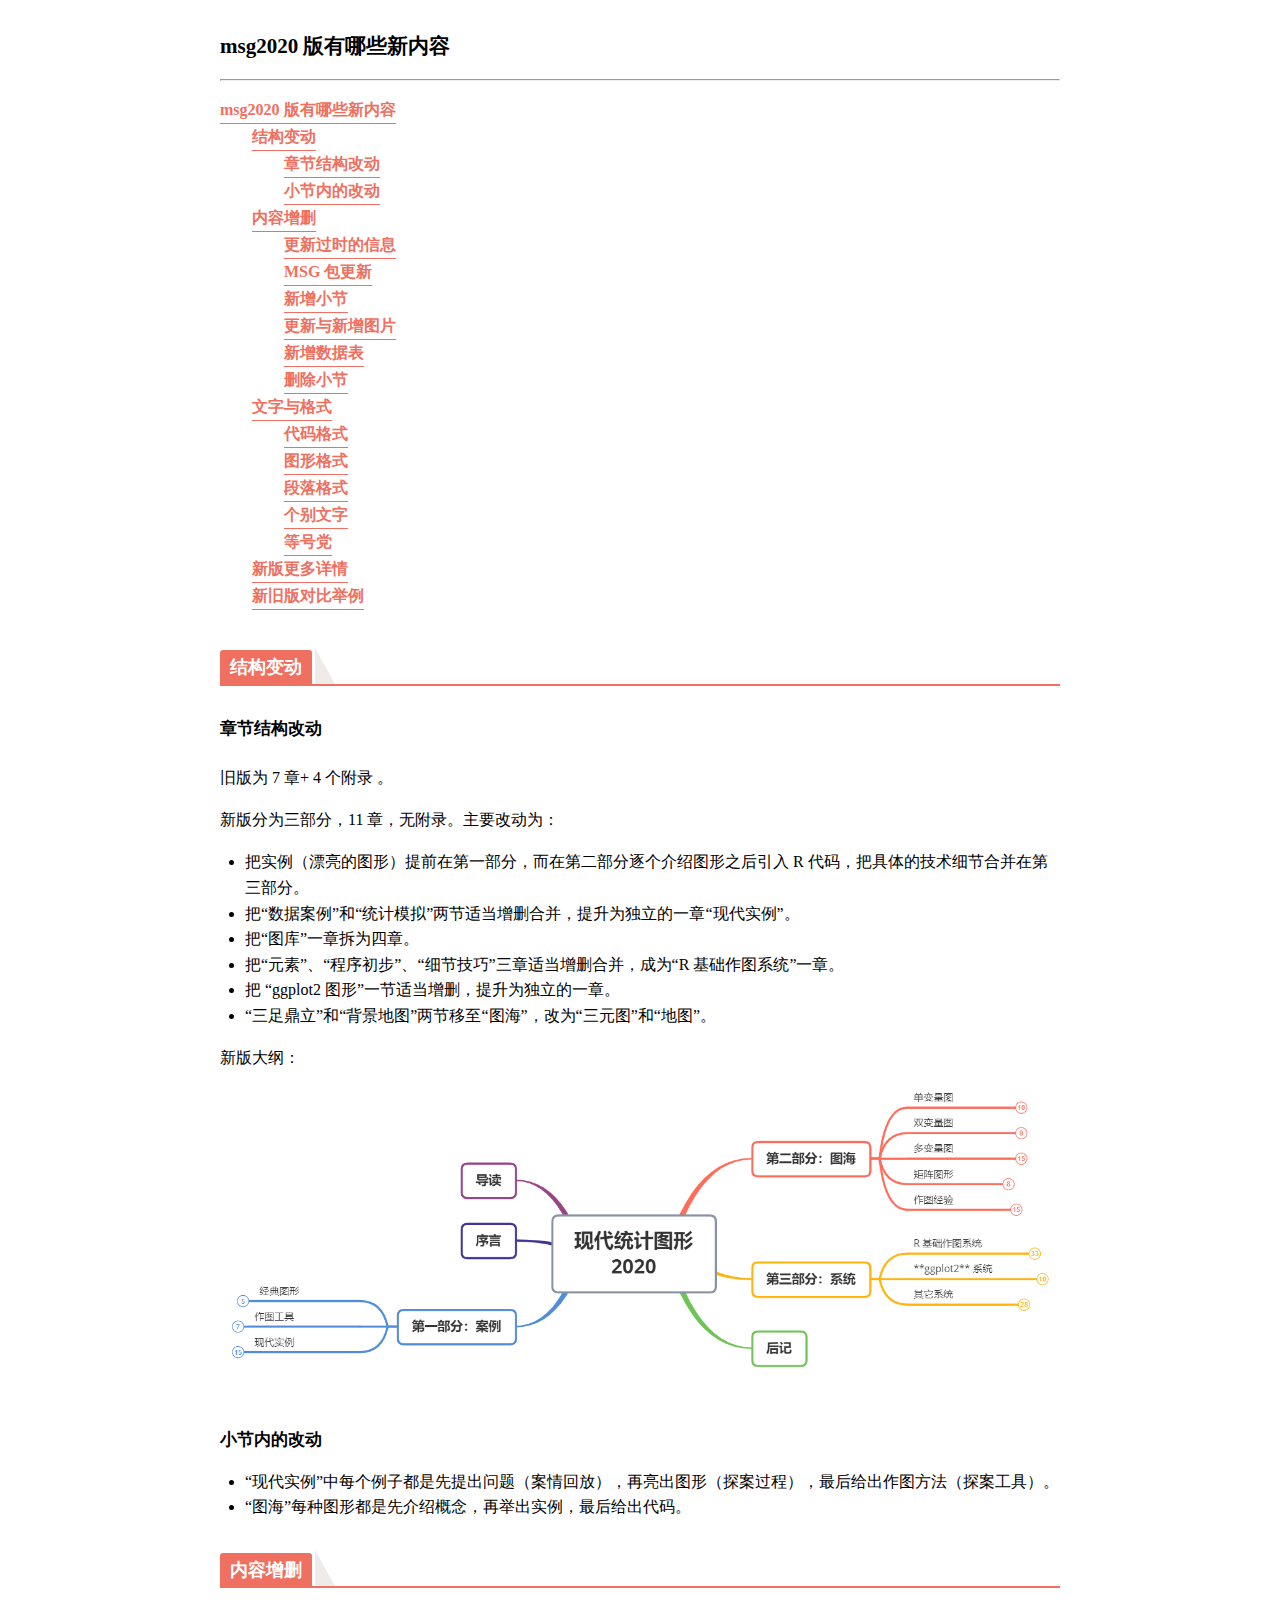
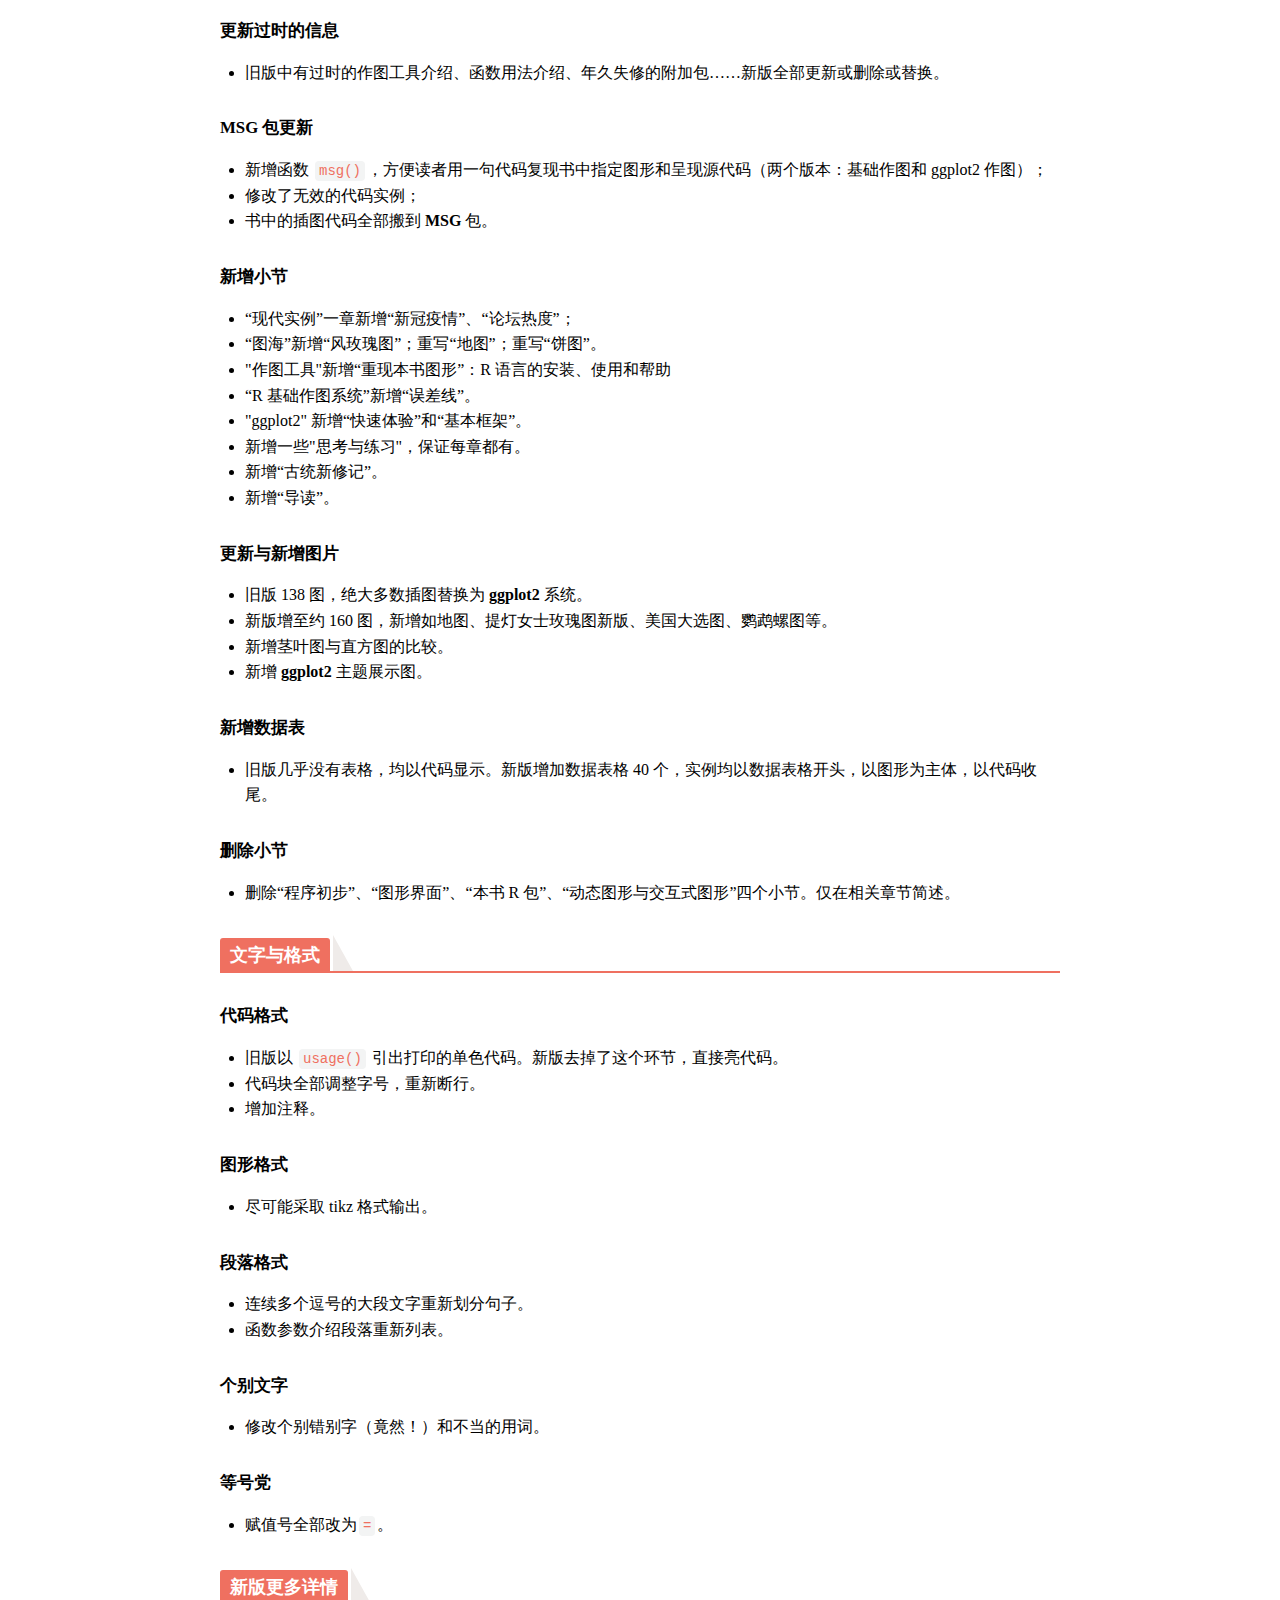
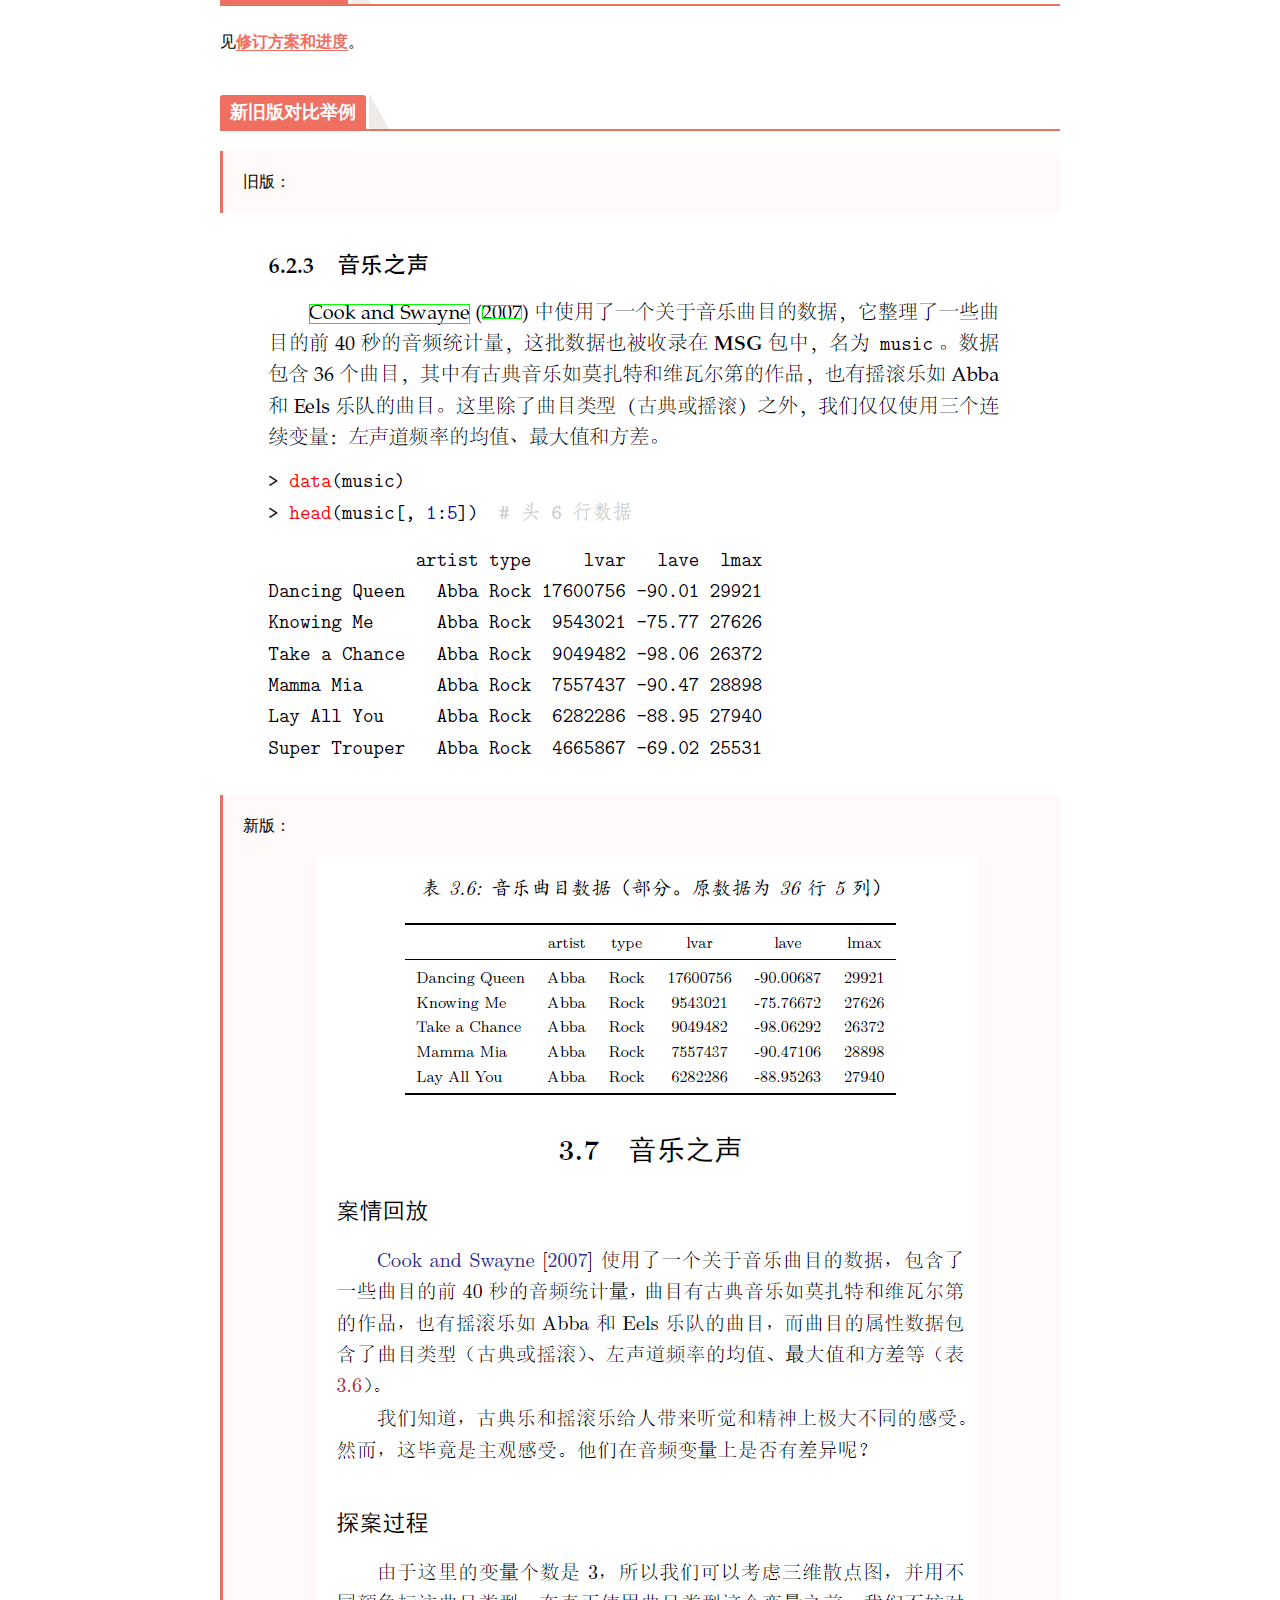
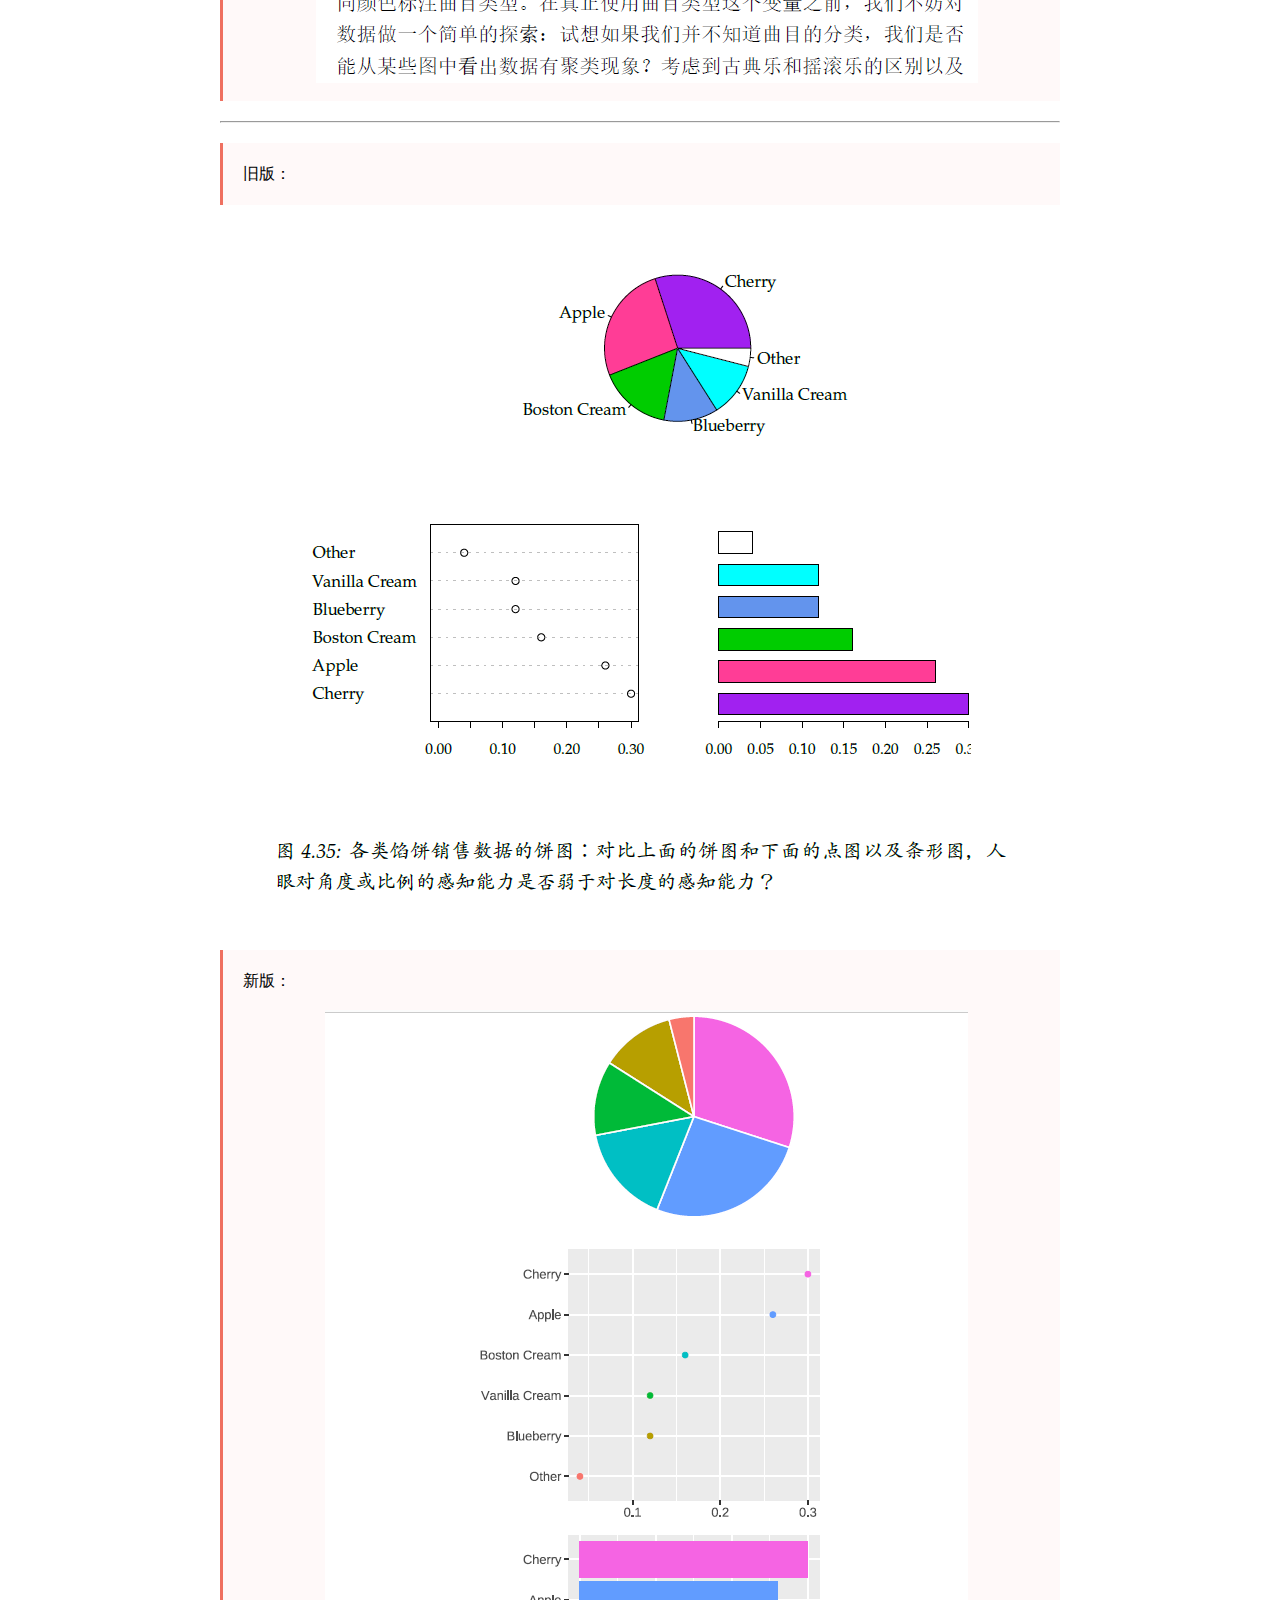
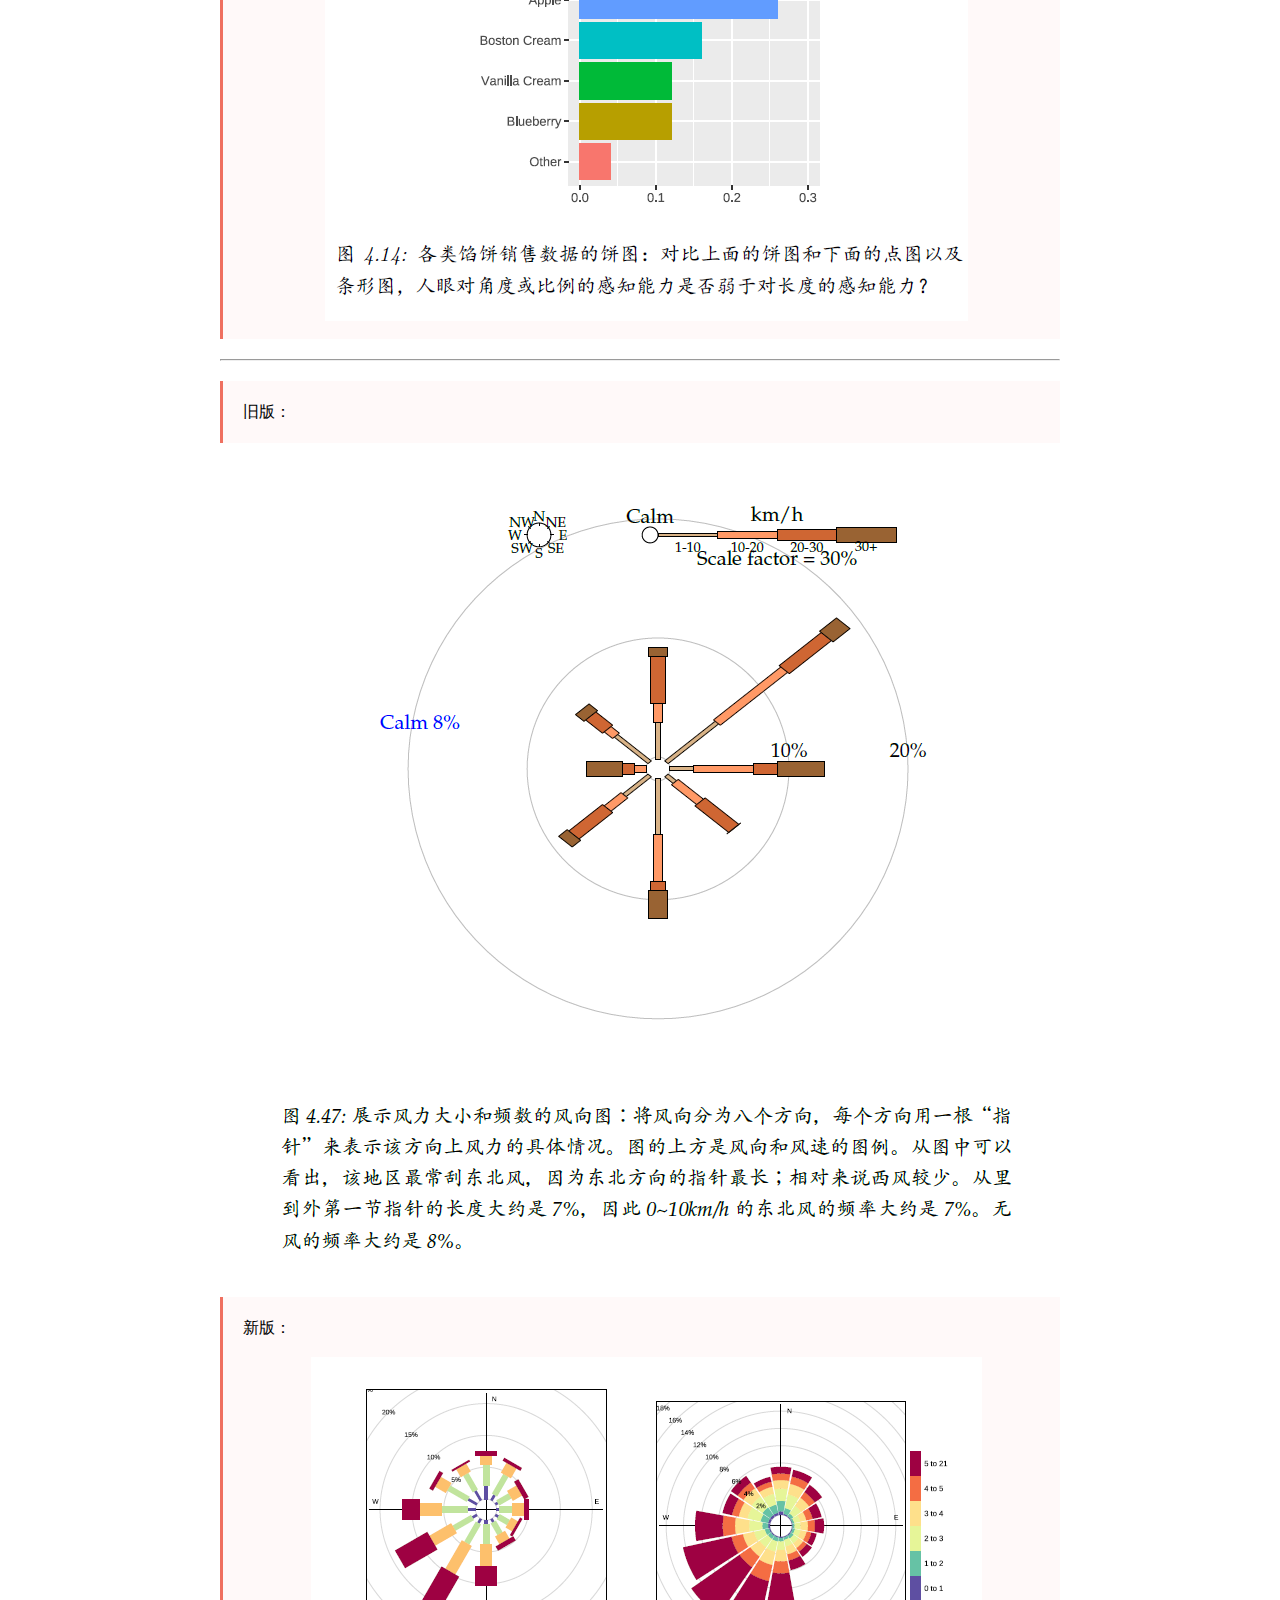
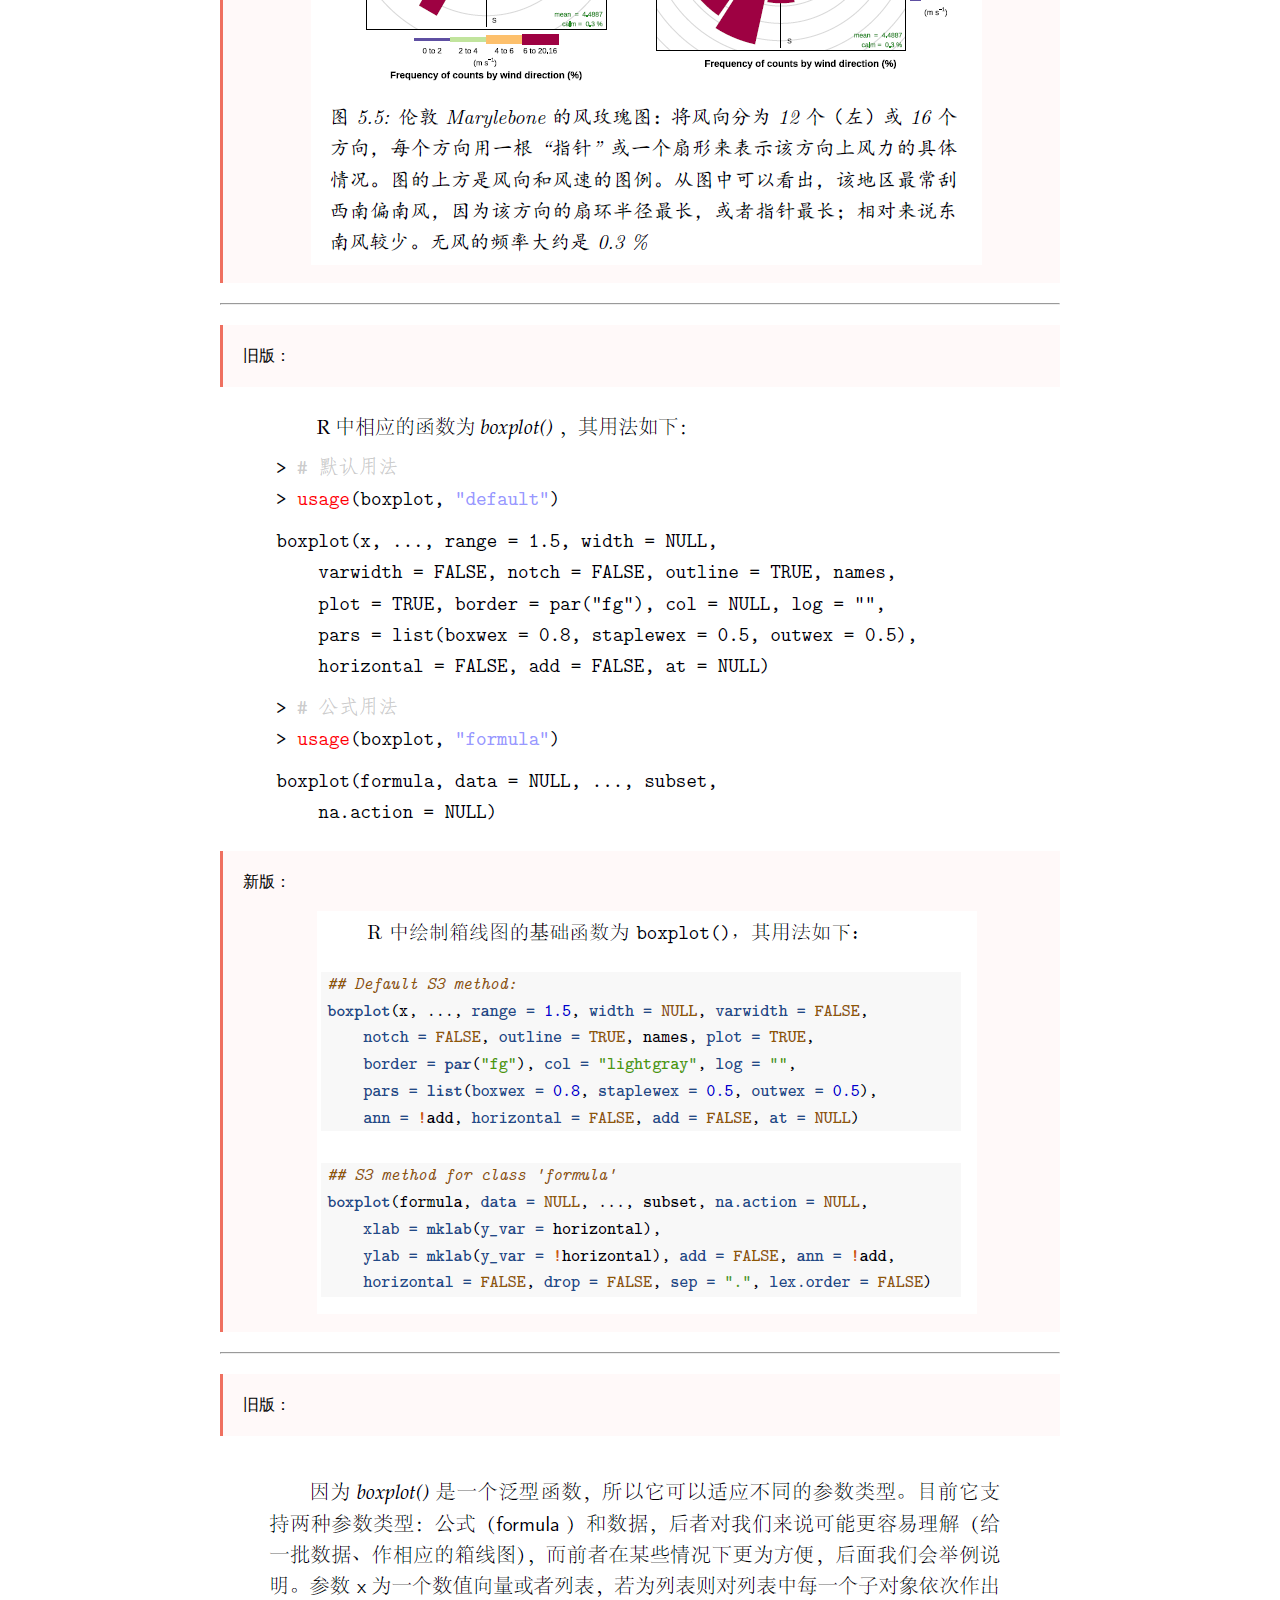
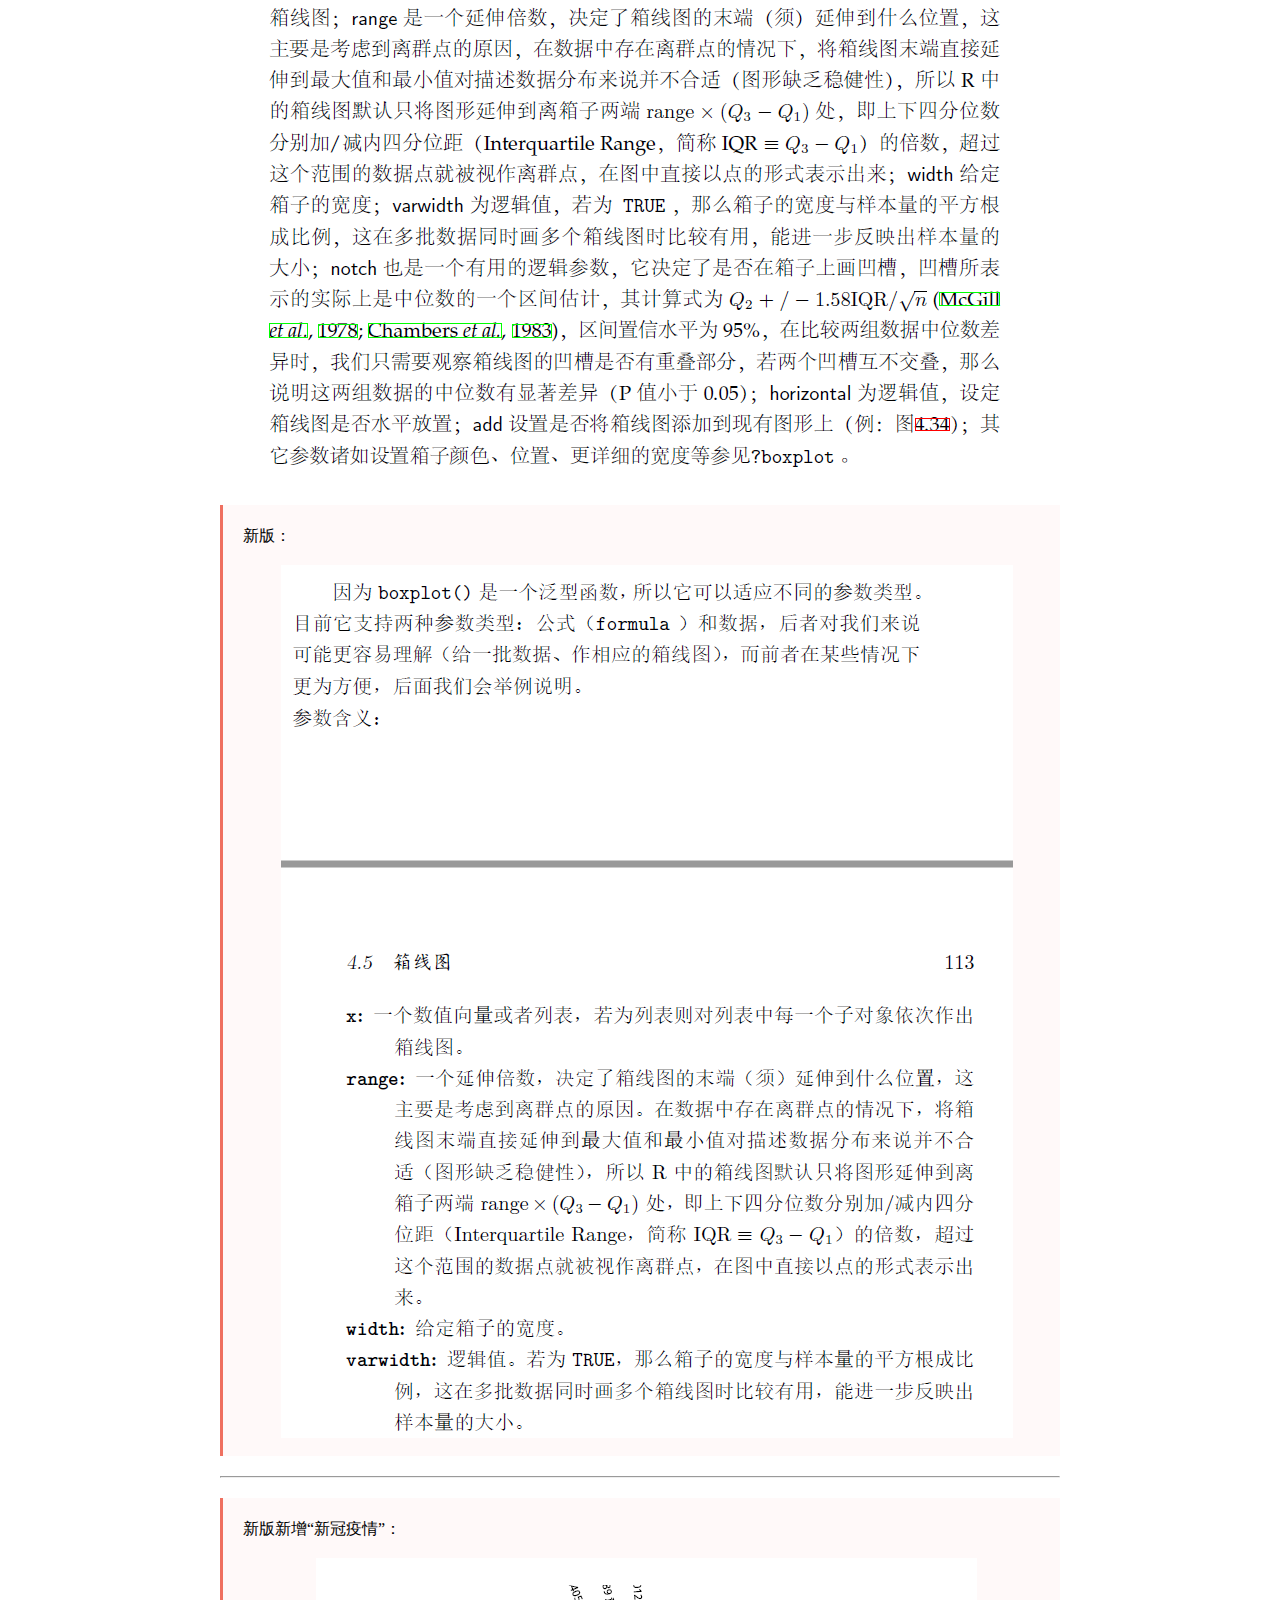
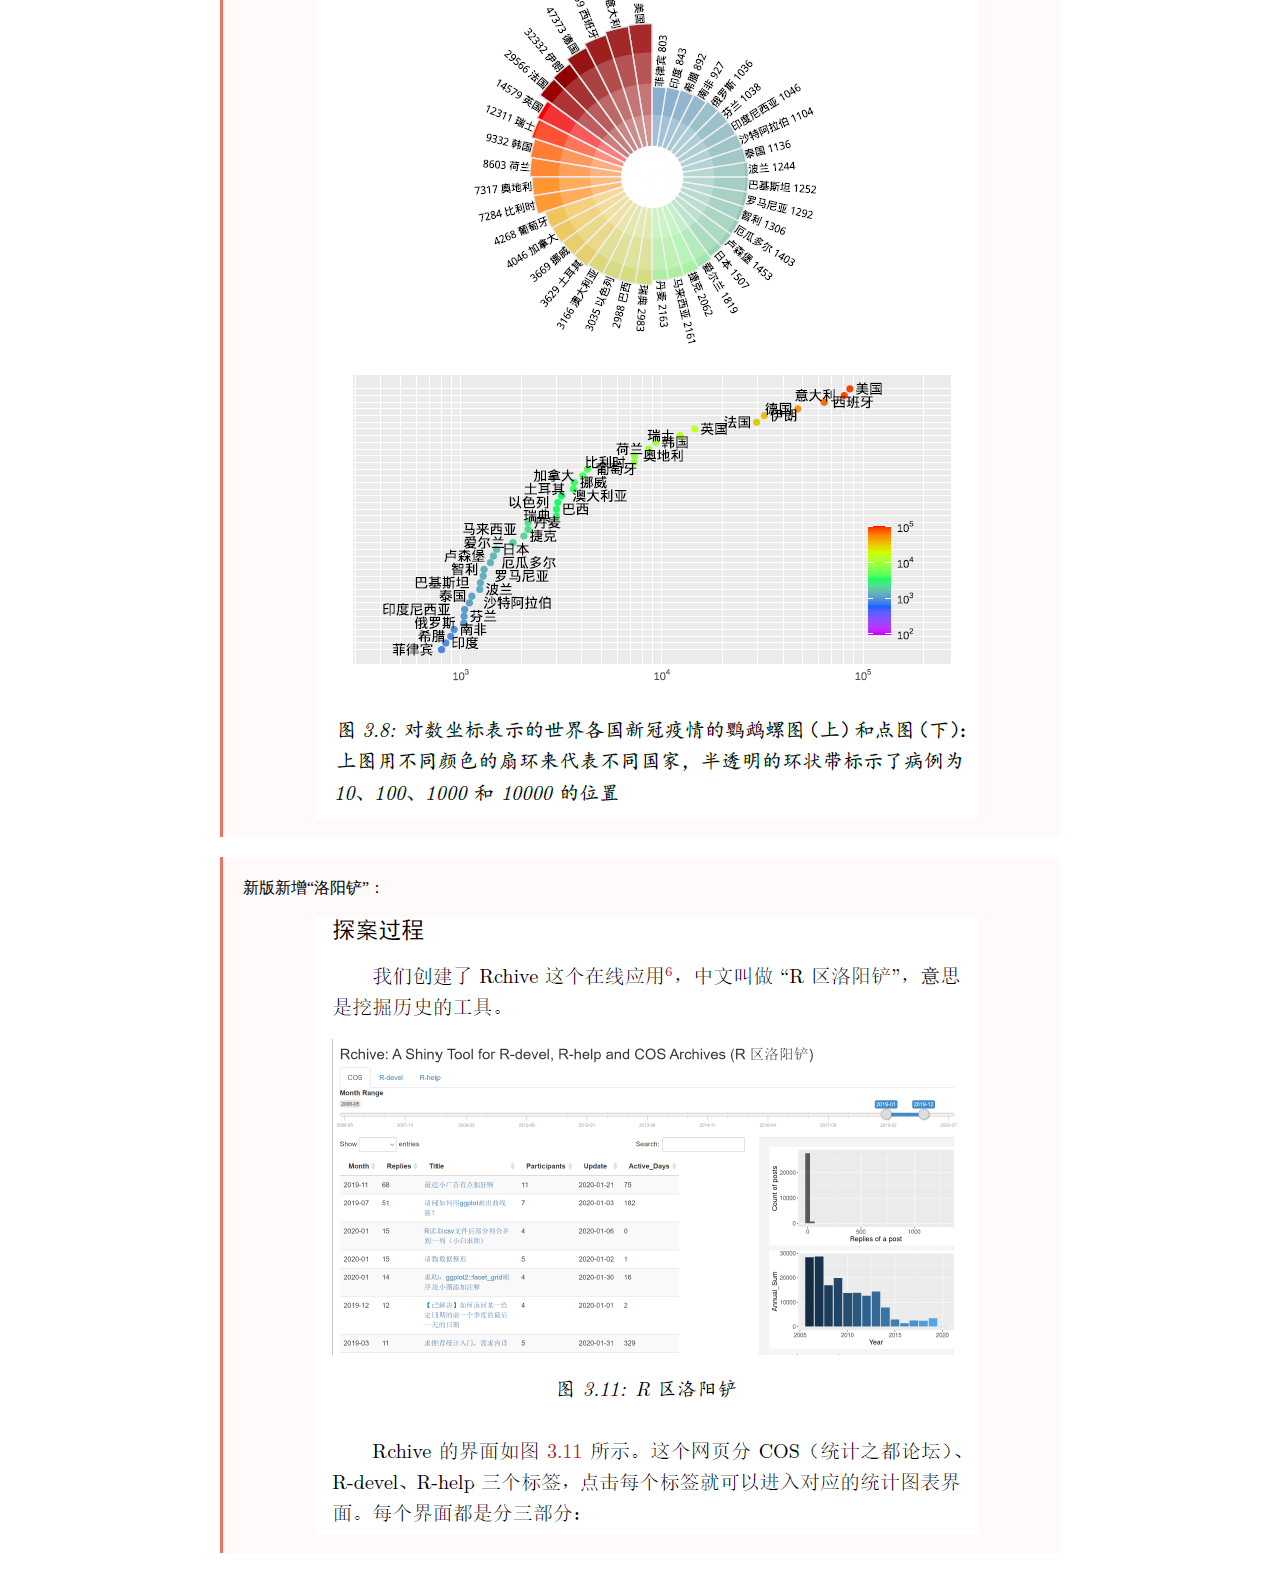
<file: docs/new.html>
<!doctype html>
<html>
<head>
<meta charset='UTF-8'><meta name='viewport' content='width=device-width initial-scale=1'>
<title>《现代统计图形（2020 版）》</title><style type='text/css'>html {overflow-x: initial !important;}:root { --bg-color:#ffffff; --text-color:#333333; --select-text-bg-color:#B5D6FC; --select-text-font-color:auto; --monospace:"Lucida Console",Consolas,"Courier",monospace; }
html { font-size: 14px; background-color: var(--bg-color); color: var(--text-color); font-family: "Helvetica Neue", Helvetica, Arial, sans-serif; -webkit-font-smoothing: antialiased; }
body { margin: 0px; padding: 0px; height: auto; bottom: 0px; top: 0px; left: 0px; right: 0px; font-size: 1rem; line-height: 1.42857; overflow-x: hidden; background: inherit; tab-size: 4; }
iframe { margin: auto; }
a.url { word-break: break-all; }
a:active, a:hover { outline: 0px; }
.in-text-selection, ::selection { text-shadow: none; background: var(--select-text-bg-color); color: var(--select-text-font-color); }
#write { margin: 0px auto; height: auto; width: inherit; word-break: normal; overflow-wrap: break-word; position: relative; white-space: normal; overflow-x: visible; padding-top: 40px; }
#write.first-line-indent p { text-indent: 2em; }
#write.first-line-indent li p, #write.first-line-indent p * { text-indent: 0px; }
#write.first-line-indent li { margin-left: 2em; }
.for-image #write { padding-left: 8px; padding-right: 8px; }
body.typora-export { padding-left: 30px; padding-right: 30px; }
.typora-export .footnote-line, .typora-export li, .typora-export p { white-space: pre-wrap; }
@media screen and (max-width: 500px) {
  body.typora-export { padding-left: 0px; padding-right: 0px; }
  #write { padding-left: 20px; padding-right: 20px; }
  .CodeMirror-sizer { margin-left: 0px !important; }
  .CodeMirror-gutters { display: none !important; }
}
#write li > figure:last-child { margin-bottom: 0.5rem; }
#write ol, #write ul { position: relative; }
img { max-width: 100%; vertical-align: middle; image-orientation: from-image; }
button, input, select, textarea { color: inherit; font: inherit; }
input[type="checkbox"], input[type="radio"] { line-height: normal; padding: 0px; }
*, ::after, ::before { box-sizing: border-box; }
#write h1, #write h2, #write h3, #write h4, #write h5, #write h6, #write p, #write pre { width: inherit; }
#write h1, #write h2, #write h3, #write h4, #write h5, #write h6, #write p { position: relative; }
p { line-height: inherit; }
h1, h2, h3, h4, h5, h6 { break-after: avoid-page; break-inside: avoid; orphans: 4; }
p { orphans: 4; }
h1 { font-size: 2rem; }
h2 { font-size: 1.8rem; }
h3 { font-size: 1.6rem; }
h4 { font-size: 1.4rem; }
h5 { font-size: 1.2rem; }
h6 { font-size: 1rem; }
.md-math-block, .md-rawblock, h1, h2, h3, h4, h5, h6, p { margin-top: 1rem; margin-bottom: 1rem; }
.hidden { display: none; }
.md-blockmeta { color: rgb(204, 204, 204); font-weight: 700; font-style: italic; }
a { cursor: pointer; }
sup.md-footnote { padding: 2px 4px; background-color: rgba(238, 238, 238, 0.7); color: rgb(85, 85, 85); border-radius: 4px; cursor: pointer; }
sup.md-footnote a, sup.md-footnote a:hover { color: inherit; text-transform: inherit; text-decoration: inherit; }
#write input[type="checkbox"] { cursor: pointer; width: inherit; height: inherit; }
figure { overflow-x: auto; margin: 1.2em 0px; max-width: calc(100% + 16px); padding: 0px; }
figure > table { margin: 0px; }
tr { break-inside: avoid; break-after: auto; }
thead { display: table-header-group; }
table { border-collapse: collapse; border-spacing: 0px; width: 100%; overflow: auto; break-inside: auto; text-align: left; }
table.md-table td { min-width: 32px; }
.CodeMirror-gutters { border-right: 0px; background-color: inherit; }
.CodeMirror-linenumber { user-select: none; }
.CodeMirror { text-align: left; }
.CodeMirror-placeholder { opacity: 0.3; }
.CodeMirror pre { padding: 0px 4px; }
.CodeMirror-lines { padding: 0px; }
div.hr:focus { cursor: none; }
#write pre { white-space: pre-wrap; }
#write.fences-no-line-wrapping pre { white-space: pre; }
#write pre.ty-contain-cm { white-space: normal; }
.CodeMirror-gutters { margin-right: 4px; }
.md-fences { font-size: 0.9rem; display: block; break-inside: avoid; text-align: left; overflow: visible; white-space: pre; background: inherit; position: relative !important; }
.md-diagram-panel { width: 100%; margin-top: 10px; text-align: center; padding-top: 0px; padding-bottom: 8px; overflow-x: auto; }
#write .md-fences.mock-cm { white-space: pre-wrap; }
.md-fences.md-fences-with-lineno { padding-left: 0px; }
#write.fences-no-line-wrapping .md-fences.mock-cm { white-space: pre; overflow-x: auto; }
.md-fences.mock-cm.md-fences-with-lineno { padding-left: 8px; }
.CodeMirror-line, twitterwidget { break-inside: avoid; }
.footnotes { opacity: 0.8; font-size: 0.9rem; margin-top: 1em; margin-bottom: 1em; }
.footnotes + .footnotes { margin-top: 0px; }
.md-reset { margin: 0px; padding: 0px; border: 0px; outline: 0px; vertical-align: top; background: 0px 0px; text-decoration: none; text-shadow: none; float: none; position: static; width: auto; height: auto; white-space: nowrap; cursor: inherit; -webkit-tap-highlight-color: transparent; line-height: normal; font-weight: 400; text-align: left; box-sizing: content-box; direction: ltr; }
li div { padding-top: 0px; }
blockquote { margin: 1rem 0px; }
li .mathjax-block, li p { margin: 0.5rem 0px; }
li { margin: 0px; position: relative; }
blockquote > :last-child { margin-bottom: 0px; }
blockquote > :first-child, li > :first-child { margin-top: 0px; }
.footnotes-area { color: rgb(136, 136, 136); margin-top: 0.714rem; padding-bottom: 0.143rem; white-space: normal; }
#write .footnote-line { white-space: pre-wrap; }
@media print {
  body, html { border: 1px solid transparent; height: 99%; break-after: avoid; break-before: avoid; font-variant-ligatures: no-common-ligatures; }
  #write { margin-top: 0px; padding-top: 0px; border-color: transparent !important; }
  .typora-export * { -webkit-print-color-adjust: exact; }
  html.blink-to-pdf { font-size: 13px; }
  .typora-export #write { padding-left: 32px; padding-right: 32px; padding-bottom: 0px; break-after: avoid; }
  .typora-export #write::after { height: 0px; }
  .is-mac table { break-inside: avoid; }
}
.footnote-line { margin-top: 0.714em; font-size: 0.7em; }
a img, img a { cursor: pointer; }
pre.md-meta-block { font-size: 0.8rem; min-height: 0.8rem; white-space: pre-wrap; background: rgb(204, 204, 204); display: block; overflow-x: hidden; }
p > .md-image:only-child:not(.md-img-error) img, p > img:only-child { display: block; margin: auto; }
#write.first-line-indent p > .md-image:only-child:not(.md-img-error) img { left: -2em; position: relative; }
p > .md-image:only-child { display: inline-block; width: 100%; }
#write .MathJax_Display { margin: 0.8em 0px 0px; }
.md-math-block { width: 100%; }
.md-math-block:not(:empty)::after { display: none; }
[contenteditable="true"]:active, [contenteditable="true"]:focus, [contenteditable="false"]:active, [contenteditable="false"]:focus { outline: 0px; box-shadow: none; }
.md-task-list-item { position: relative; list-style-type: none; }
.task-list-item.md-task-list-item { padding-left: 0px; }
.md-task-list-item > input { position: absolute; top: 0px; left: 0px; margin-left: -1.2em; margin-top: calc(1em - 10px); border: none; }
.math { font-size: 1rem; }
.md-toc { min-height: 3.58rem; position: relative; font-size: 0.9rem; border-radius: 10px; }
.md-toc-content { position: relative; margin-left: 0px; }
.md-toc-content::after, .md-toc::after { display: none; }
.md-toc-item { display: block; color: rgb(65, 131, 196); }
.md-toc-item a { text-decoration: none; }
.md-toc-inner:hover { text-decoration: underline; }
.md-toc-inner { display: inline-block; cursor: pointer; }
.md-toc-h1 .md-toc-inner { margin-left: 0px; font-weight: 700; }
.md-toc-h2 .md-toc-inner { margin-left: 2em; }
.md-toc-h3 .md-toc-inner { margin-left: 4em; }
.md-toc-h4 .md-toc-inner { margin-left: 6em; }
.md-toc-h5 .md-toc-inner { margin-left: 8em; }
.md-toc-h6 .md-toc-inner { margin-left: 10em; }
@media screen and (max-width: 48em) {
  .md-toc-h3 .md-toc-inner { margin-left: 3.5em; }
  .md-toc-h4 .md-toc-inner { margin-left: 5em; }
  .md-toc-h5 .md-toc-inner { margin-left: 6.5em; }
  .md-toc-h6 .md-toc-inner { margin-left: 8em; }
}
a.md-toc-inner { font-size: inherit; font-style: inherit; font-weight: inherit; line-height: inherit; }
.footnote-line a:not(.reversefootnote) { color: inherit; }
.md-attr { display: none; }
.md-fn-count::after { content: "."; }
code, pre, samp, tt { font-family: var(--monospace); }
kbd { margin: 0px 0.1em; padding: 0.1em 0.6em; font-size: 0.8em; color: rgb(36, 39, 41); background: rgb(255, 255, 255); border: 1px solid rgb(173, 179, 185); border-radius: 3px; box-shadow: rgba(12, 13, 14, 0.2) 0px 1px 0px, rgb(255, 255, 255) 0px 0px 0px 2px inset; white-space: nowrap; vertical-align: middle; }
.md-comment { color: rgb(162, 127, 3); opacity: 0.8; font-family: var(--monospace); }
code { text-align: left; vertical-align: initial; }
a.md-print-anchor { white-space: pre !important; border-width: initial !important; border-style: none !important; border-color: initial !important; display: inline-block !important; position: absolute !important; width: 1px !important; right: 0px !important; outline: 0px !important; background: 0px 0px !important; text-decoration: initial !important; text-shadow: initial !important; }
.md-inline-math .MathJax_SVG .noError { display: none !important; }
.html-for-mac .inline-math-svg .MathJax_SVG { vertical-align: 0.2px; }
.md-math-block .MathJax_SVG_Display { text-align: center; margin: 0px; position: relative; text-indent: 0px; max-width: none; max-height: none; min-height: 0px; min-width: 100%; width: auto; overflow-y: hidden; display: block !important; }
.MathJax_SVG_Display, .md-inline-math .MathJax_SVG_Display { width: auto; margin: inherit; display: inline-block !important; }
.MathJax_SVG .MJX-monospace { font-family: var(--monospace); }
.MathJax_SVG .MJX-sans-serif { font-family: sans-serif; }
.MathJax_SVG { display: inline; font-style: normal; font-weight: 400; line-height: normal; zoom: 90%; text-indent: 0px; text-align: left; text-transform: none; letter-spacing: normal; word-spacing: normal; overflow-wrap: normal; white-space: nowrap; float: none; direction: ltr; max-width: none; max-height: none; min-width: 0px; min-height: 0px; border: 0px; padding: 0px; margin: 0px; }
.MathJax_SVG * { transition: none 0s ease 0s; }
.MathJax_SVG_Display svg { vertical-align: middle !important; margin-bottom: 0px !important; margin-top: 0px !important; }
.os-windows.monocolor-emoji .md-emoji { font-family: "Segoe UI Symbol", sans-serif; }
.md-diagram-panel > svg { max-width: 100%; }
[lang="flow"] svg, [lang="mermaid"] svg { max-width: 100%; height: auto; }
[lang="mermaid"] .node text { font-size: 1rem; }
table tr th { border-bottom: 0px; }
video { max-width: 100%; display: block; margin: 0px auto; }
iframe { max-width: 100%; width: 100%; border: none; }
.highlight td, .highlight tr { border: 0px; }
svg[id^="mermaidChart"] { line-height: 1em; }
mark { background: rgb(255, 255, 0); color: rgb(0, 0, 0); }
.md-html-inline .md-plain, .md-html-inline strong, mark .md-inline-math, mark strong { color: inherit; }
mark .md-meta { color: rgb(0, 0, 0); opacity: 0.3 !important; }


/* 全局属性 */
#write {
  max-width: 860px;
  font-size: 16px;
  color: black;
  padding: 0 10px;
  line-height: 1.6;
  word-spacing: 0px;
  letter-spacing: 0px;
  word-break: break-word;
  word-wrap: break-word;
  text-align: left;
  font-family: Optima-Regular, Optima, PingFangSC-light, PingFangTC-light, 'PingFang SC', Cambria, Cochin, Georgia, Times, 'Times New Roman', serif;
}

/*段落*/
#write p {
  font-size: 16px;
  padding-top: 8px;
  padding-bottom: 8px;
  margin: 0;
  line-height: 26px;
  color: black;
}


/*标题*/
#write h1,
#write h2,
#write h3,
#write h4,
#write h5,
#write h6 {
  margin-top: 30px;
  margin-bottom: 15px;
  padding: 0px;
  font-weight: bold;
  color: black;
}
#write h1 {
  font-size: 1.5rem;
}
#write h2 {
  font-size: 1.3rem;
  border-bottom: 2px solid rgb(239, 112, 96);
}
#write h2 span {
 display: inline-block;
 font-weight: bold;
 background: rgb(239, 112, 96);
 color: #ffffff;
 padding: 3px 10px 1px;
 border-top-right-radius: 3px;
 border-top-left-radius: 3px;
 margin-right: 3px;
}
#write h2:after {
 display: inline-block;
 content: "";
 vertical-align: bottom;
 border-bottom: 36px solid #efebe9;
 border-right: 20px solid transparent;
}
#write h3 {
  font-size: 1.2rem;
}
#write h4 {
  font-size: 1.1rem;
}
#write h5 {
  font-size: 1rem;
}
#write h6 {
  font-size: 1rem;
}

/*列表*/
#write ul,
#write ol {
  margin-top: 8px;
  margin-bottom: 8px;
  padding-left: 25px;
  color: black;
}
#write ul {
  list-style-type: disc;
}
#write ul ul {
  list-style-type: square;
}
#write ol {
  list-style-type: decimal;
}
#write li section {
  margin-top: 5px;
  margin-bottom: 5px;
  line-height: 26px;
  text-align: left;
  color: rgb(1,1,1); /* 只要是纯黑色微信编辑器就会把color这个属性吞掉。。。*/
  font-weight: 500;
}

/*引用*/
#write blockquote {
  display: block;
  font-size: 0.9em;
  overflow: auto;
  overflow-scrolling: touch;
  border-left: 3px solid rgb(239, 112, 96);
  color: #6a737d;
  padding: 10px 10px 10px 20px;
  margin-bottom: 20px;
  margin-top: 20px;
  background: #fff9f9;
}
#write blockquote p {
  margin: 0px;
  color: black;
  line-height: 26px;
}

/*链接*/
#write a {
  text-decoration: none;
  word-wrap: break-word;
  font-weight: bold;
  border-bottom: 1px solid #1e6bb8;
  color: rgb(239, 112, 96);
  border-bottom: 1px solid rgb(239, 112, 96);
}

/*行内代码*/
#write p code,
#write li code {
  font-size: 14px;
  word-wrap: break-word;
  padding: 2px 4px;
  border-radius: 4px;
  margin: 0 2px;
  color:  rgb(239, 112, 96);;
  background-color: rgba(27,31,35,.05);
  font-family: Operator Mono, Consolas, Monaco, Menlo, monospace;
  word-break: break-all;
}

/*图片*/
#write img {
  display: block;
  margin: 0 auto;
  max-width: 100%;
}

/*表格*/
#write table {
  display: table;
  text-align: left;
}
#write tbody {
  border: 0;
}
#write table tr {
  border: 0;
  border-top: 1px solid #ccc;
  background-color: white;
}
#write table tr:nth-child(2n) {
  background-color: #F8F8F8;
}
#write table tr th,
#write table tr td {
  font-size: 16px;
  border: 1px solid #ccc;
  padding: 5px 10px;
  text-align: left;
}
#write table tr th {
  font-weight: bold;
  background-color: #f0f0f0;
}

/* 行内代码 */
#write span code, #write li code {
 color: rgb(239, 112, 96);
}

/* 脚注上标 */
#write .md-footnote {
 font-weight: bold;
 color: rgb(239, 112, 96);
}
#write .md-footnote > .md-text:before {
 content: '['
}
#write .md-footnote > .md-text:after {
 content: ']'
}

/* 脚注 */
#write .md-def-name {
  padding-right: 1.8ch;
}
#write .md-def-name:before {
  content: '[';
  color: #000;
}
#write .md-def-name:after {
  color: #000;
}

/* 代码块主题 */
.md-fences:before {
  content: ' ';
  display: block;
  width: 100%;
  background-size: 40px;
  background-repeat: no-repeat;
  background-color: #282c34;
  margin-bottom: -7px;
  border-radius: 5px;
  background-position: 10px 10px;
}
.cm-s-inner.CodeMirror {
  padding-top: .5rem;
  padding-bottom: .5rem;
  background-color: #292d3e;
  color: #a6accd;
  font-family: Consolas;
  border-radius: 4px;
}
.CodeMirror-lines {
  padding-left: 4px;
}
.cm-s-inner .cm-keyword {
  color: #c792ea;
}
.cm-s-inner .cm-operator {
  color: #89ddff;
}
.cm-s-inner .cm-variable-2 {
  color: #eeffff;
}
.cm-s-inner .cm-variable-3,
.cm-s-inner .cm-type {
  color: #f07178;
}
.cm-s-inner .cm-builtin {
  color: #ffcb6b;
}
.cm-s-inner .cm-atom {
  color: #f78c6c;
}
.cm-s-inner .cm-number {
  color: #ff5370;
}
.cm-s-inner .cm-def {
  color: #82aaff;
}
.cm-s-inner .cm-string {
  color: #c3e88d;
}
.cm-s-inner .cm-string-2 {
  color: #f07178;
}
.cm-s-inner .cm-comment {
  color: #676e95;
}
.cm-s-inner .cm-variable {
  color: #f07178;
}
.cm-s-inner .cm-tag {
  color: #ff5370;
}
.cm-s-inner .cm-meta {
  color: #ffcb6b;
}
.cm-s-inner .cm-attribute {
  color: #c792ea;
}
.cm-s-inner .cm-property {
  color: #c792ea;
}
.cm-s-inner .cm-qualifier {
  color: #decb6b;
}
.cm-s-inner .cm-variable-3,
.cm-s-inner .cm-type {
  color: #decb6b;
}
.cm-s-inner .cm-error {
  color: rgba(255, 255, 255, 1);
  background-color: #ff5370;
}
.cm-s-inner .CodeMirror-matchingbracket {
  text-decoration: underline;
  color: white !important;
}
.CodeMirror div.CodeMirror-cursor {
  border-left: 1px solid rgb(239, 112, 96);
  z-index: 3;
}



</style>
</head>
<body class='typora-export os-windows' >
<div  id='write'  class = ''><h1><a name="msg2020-版有哪些新内容" class="md-header-anchor"></a><span>msg2020 版有哪些新内容</span></h1><hr /><div class='md-toc' mdtype='toc'><p class="md-toc-content" role="list"><span role="listitem" class="md-toc-item md-toc-h1" data-ref="n876"><a class="md-toc-inner" href="#msg2020-版有哪些新内容">msg2020 版有哪些新内容</a></span><span role="listitem" class="md-toc-item md-toc-h2" data-ref="n879"><a class="md-toc-inner" href="#结构变动">结构变动</a></span><span role="listitem" class="md-toc-item md-toc-h3" data-ref="n880"><a class="md-toc-inner" href="#章节结构改动">章节结构改动</a></span><span role="listitem" class="md-toc-item md-toc-h3" data-ref="n898"><a class="md-toc-inner" href="#小节内的改动">小节内的改动</a></span><span role="listitem" class="md-toc-item md-toc-h2" data-ref="n904"><a class="md-toc-inner" href="#内容增删">内容增删</a></span><span role="listitem" class="md-toc-item md-toc-h3" data-ref="n905"><a class="md-toc-inner" href="#更新过时的信息">更新过时的信息</a></span><span role="listitem" class="md-toc-item md-toc-h3" data-ref="n909"><a class="md-toc-inner" href="#msg-包更新"><strong>MSG</strong> 包更新</a></span><span role="listitem" class="md-toc-item md-toc-h3" data-ref="n917"><a class="md-toc-inner" href="#新增小节">新增小节</a></span><span role="listitem" class="md-toc-item md-toc-h3" data-ref="n935"><a class="md-toc-inner" href="#更新与新增图片">更新与新增图片</a></span><span role="listitem" class="md-toc-item md-toc-h3" data-ref="n945"><a class="md-toc-inner" href="#新增数据表">新增数据表</a></span><span role="listitem" class="md-toc-item md-toc-h3" data-ref="n949"><a class="md-toc-inner" href="#删除小节">删除小节</a></span><span role="listitem" class="md-toc-item md-toc-h2" data-ref="n953"><a class="md-toc-inner" href="#文字与格式">文字与格式</a></span><span role="listitem" class="md-toc-item md-toc-h3" data-ref="n954"><a class="md-toc-inner" href="#代码格式">代码格式</a></span><span role="listitem" class="md-toc-item md-toc-h3" data-ref="n962"><a class="md-toc-inner" href="#图形格式">图形格式</a></span><span role="listitem" class="md-toc-item md-toc-h3" data-ref="n966"><a class="md-toc-inner" href="#段落格式">段落格式</a></span><span role="listitem" class="md-toc-item md-toc-h3" data-ref="n972"><a class="md-toc-inner" href="#个别文字">个别文字</a></span><span role="listitem" class="md-toc-item md-toc-h3" data-ref="n976"><a class="md-toc-inner" href="#等号党">等号党</a></span><span role="listitem" class="md-toc-item md-toc-h2" data-ref="n980"><a class="md-toc-inner" href="#新版更多详情">新版更多详情</a></span><span role="listitem" class="md-toc-item md-toc-h2" data-ref="n982"><a class="md-toc-inner" href="#新旧版对比举例">新旧版对比举例</a></span></p></div><h2><a name="结构变动" class="md-header-anchor"></a><span>结构变动</span></h2><h3><a name="章节结构改动" class="md-header-anchor"></a><span>章节结构改动</span></h3><p><span>旧版为 7 章+ 4 个附录 。</span></p><p><span>新版分为三部分，11 章，无附录。主要改动为：</span></p><ul><li><span>把实例（漂亮的图形）提前在第一部分，而在第二部分逐个介绍图形之后引入 R 代码，把具体的技术细节合并在第三部分。</span></li><li><span>把“数据案例”和“统计模拟”两节适当增删合并，提升为独立的一章“现代实例”。</span></li><li><span>把“图库”一章拆为四章。</span></li><li><span>把“元素”、“程序初步”、“细节技巧”三章适当增删合并，成为“R 基础作图系统”一章。</span></li><li><span>把 “ggplot2 图形”一节适当增删，提升为独立的一章。</span></li><li><span>“三足鼎立”和“背景地图”两节移至“图海”，改为“三元图”和“地图”。</span></li></ul><p><span>新版大纲：</span></p><p><a href='image/msg2020-outline.png'><img src="image/msg2020-outline.png" referrerpolicy="no-referrer"></a></p><h3><a name="小节内的改动" class="md-header-anchor"></a><span>小节内的改动</span></h3><ul><li><span>“现代实例”中每个例子都是先提出问题（案情回放），再亮出图形（探案过程），最后给出作图方法（探案工具）。</span></li><li><span>“图海”每种图形都是先介绍概念，再举出实例，最后给出代码。</span></li></ul><h2><a name="内容增删" class="md-header-anchor"></a><span>内容增删</span></h2><h3><a name="更新过时的信息" class="md-header-anchor"></a><span>更新过时的信息</span></h3><ul><li><span>旧版中有过时的作图工具介绍、函数用法介绍、年久失修的附加包……新版全部更新或删除或替换。</span></li></ul><h3><a name="msg-包更新" class="md-header-anchor"></a><strong><span>MSG</span></strong><span> 包更新</span></h3><ul><li><span>新增函数 </span><code>msg()</code><span>，方便读者用一句代码复现书中指定图形和呈现源代码（两个版本：基础作图和 ggplot2 作图）；</span></li><li><span>修改了无效的代码实例；</span></li><li><span>书中的插图代码全部搬到 </span><strong><span>MSG</span></strong><span> 包。</span></li></ul><h3><a name="新增小节" class="md-header-anchor"></a><span>新增小节</span></h3><ul><li><span>“现代实例”一章新增“新冠疫情”、“论坛热度”；</span></li><li><span>“图海”新增“风玫瑰图”；重写“地图”；重写“饼图”。</span></li><li><span>&quot;作图工具&quot;新增“重现本书图形”：R 语言的安装、使用和帮助</span></li><li><span>“R 基础作图系统”新增“误差线”。</span></li><li><span>&quot;ggplot2&quot; 新增“快速体验”和“基本框架”。</span></li><li><span>新增一些&quot;思考与练习&quot;，保证每章都有。</span></li><li><span>新增“古统新修记”。</span></li><li><span>新增“导读”。</span></li></ul><h3><a name="更新与新增图片" class="md-header-anchor"></a><span>更新与新增图片</span></h3><ul><li><span>旧版 138 图，绝大多数插图替换为 </span><strong><span>ggplot2</span></strong><span> 系统。</span></li><li><span>新版增至约 160 图，新增如地图、提灯女士玫瑰图新版、美国大选图、鹦鹉螺图等。</span></li><li><span>新增茎叶图与直方图的比较。</span></li><li><span>新增 </span><strong><span>ggplot2</span></strong><span> 主题展示图。</span></li></ul><h3><a name="新增数据表" class="md-header-anchor"></a><span>新增数据表</span></h3><ul><li><span>旧版几乎没有表格，均以代码显示。新版增加数据表格 40 个，实例均以数据表格开头，以图形为主体，以代码收尾。</span></li></ul><h3><a name="删除小节" class="md-header-anchor"></a><span>删除小节</span></h3><ul><li><span>删除“程序初步”、“图形界面”、“本书 R 包”、“动态图形与交互式图形”四个小节。仅在相关章节简述。</span></li></ul><h2><a name="文字与格式" class="md-header-anchor"></a><span>文字与格式</span></h2><h3><a name="代码格式" class="md-header-anchor"></a><span>代码格式</span></h3><ul><li><span>旧版以 </span><code>usage()</code><span> 引出打印的单色代码。新版去掉了这个环节，直接亮代码。</span></li><li><span>代码块全部调整字号，重新断行。</span></li><li><span>增加注释。</span></li></ul><h3><a name="图形格式" class="md-header-anchor"></a><span>图形格式</span></h3><ul><li><span>尽可能采取 tikz 格式输出。</span></li></ul><h3><a name="段落格式" class="md-header-anchor"></a><span>段落格式</span></h3><ul><li><span>连续多个逗号的大段文字重新划分句子。</span></li><li><span>函数参数介绍段落重新列表。</span></li></ul><h3><a name="个别文字" class="md-header-anchor"></a><span>个别文字</span></h3><ul><li><span>修改个别错别字（竟然！）和不当的用词。</span></li></ul><h3><a name="等号党" class="md-header-anchor"></a><span>等号党</span></h3><ul><li><span>赋值号全部改为</span><code>=</code><span>。</span></li></ul><h2><a name="新版更多详情" class="md-header-anchor"></a><span>新版更多详情</span></h2><p><span>见</span><a href='https://github.com/XiangyunHuang/MSG-Book/issues/88'><span>修订方案和进度</span></a><span>。</span></p><h2><a name="新旧版对比举例" class="md-header-anchor"></a><span>新旧版对比举例</span></h2><blockquote><p><span>旧版：</span></p></blockquote><p><img src="image/msg2011-1.png" referrerpolicy="no-referrer"></p><blockquote><p><span>新版：</span></p><p><img src="image/msg2020-1.png" referrerpolicy="no-referrer"></p></blockquote><hr /><blockquote><p><span>旧版：</span></p></blockquote><p><img src="image/msg2011-2.png" referrerpolicy="no-referrer"></p><blockquote><p><span>新版：</span></p><p><img src="image/msg2020-2.png" referrerpolicy="no-referrer"></p></blockquote><hr /><blockquote><p><span>旧版：</span></p></blockquote><p><img src="image/msg2011-3.png" referrerpolicy="no-referrer"></p><blockquote><p><span>新版：</span></p><p><img src="image/msg2020-3.png" referrerpolicy="no-referrer"></p></blockquote><hr /><blockquote><p><span>旧版：</span></p></blockquote><p><img src="image/msg2011-4.png" referrerpolicy="no-referrer"></p><blockquote><p><span>新版：</span></p><p><img src="image/msg2020-4.png" referrerpolicy="no-referrer"></p></blockquote><hr /><blockquote><p><span>旧版：</span></p></blockquote><p><img src="image/msg2011-5.png" referrerpolicy="no-referrer"></p><blockquote><p><span>新版：</span></p><p><img src="image/msg2020-5.png" referrerpolicy="no-referrer"></p></blockquote><hr /><blockquote><p><span>新版新增“新冠疫情”：</span></p><p><img src="image/msg2020-new1.png" referrerpolicy="no-referrer"></p></blockquote><blockquote><p><span>新版新增“洛阳铲”：</span></p><p><img src="image/msg2020-new2.png" referrerpolicy="no-referrer"></p></blockquote></div>
</body>
</html>
</file>
